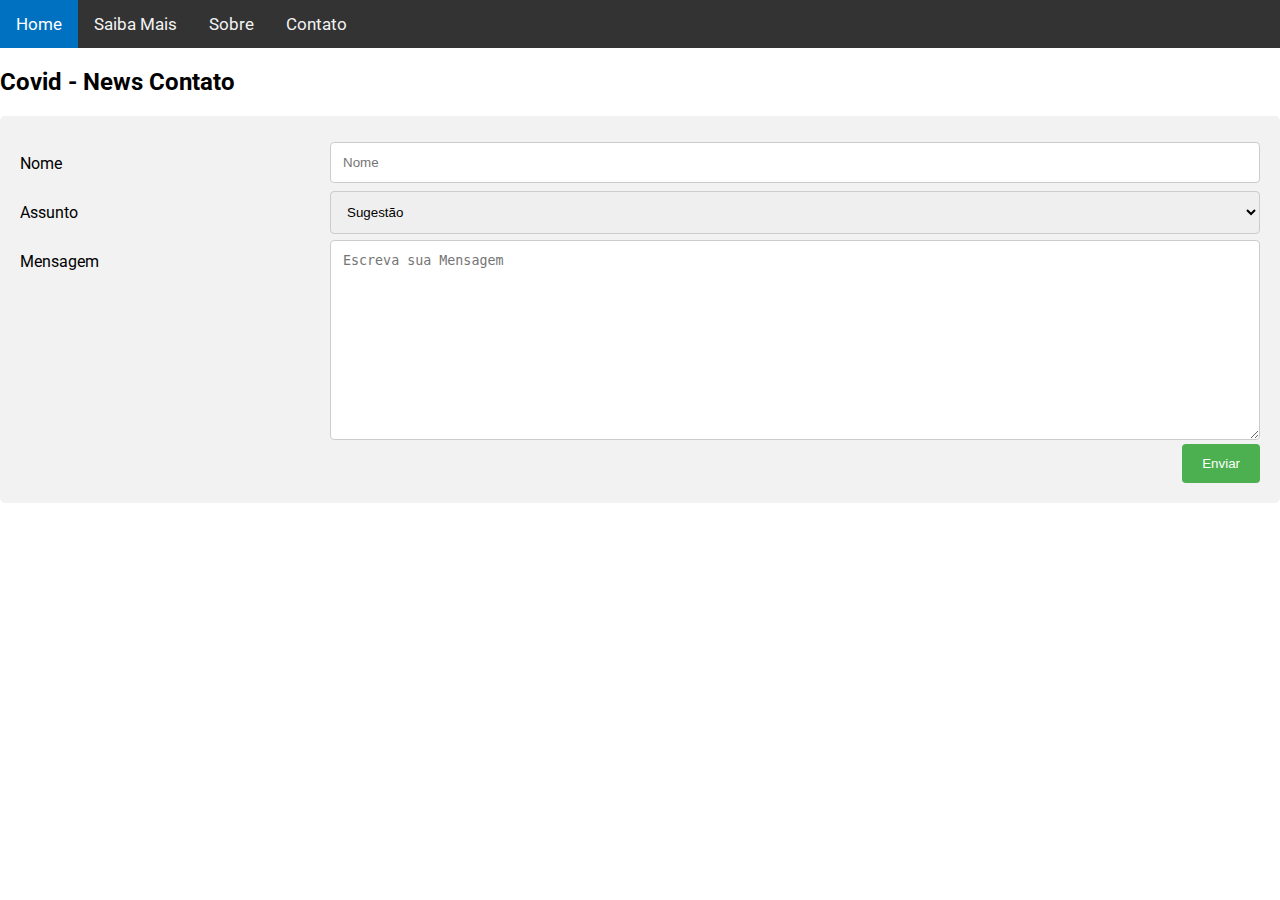
<file: contato.html>
<!DOCTYPE html>
<html>

<head>
    <meta charset='utf-8'>
    <meta http-equiv='X-UA-Compatible' content='IE=edge'>
    <link rel="shortcut icon" href="resources/images/news.png" />
    <title>Covid - News</title>
    <link type="text/css" rel="stylesheet" href="resources/css/navbar.css">
    <meta name='viewport' content='width=device-width, initial-scale=1'>
    <link type="text/css" rel="stylesheet" href="resources/css/contato.css">
</head>

<body>
    <!--NAVBAR-->
    <div class="topnav">
        <a class="active" href="index.html">Home</a>
        <a href="saibamais.html">Saiba Mais</a>
        <a href="sobre.html">Sobre</a>
        <a href="contato.html">Contato</a>
    </div>

    <h2>Covid - News Contato</h2>

    <div class="container">
        <form action="/action_page.php">
            <div class="row">
                <div class="col-25">
                    <label for="nome">Nome</label>
                </div>
                <div class="col-75">
                    <input type="text" id="fname" name="firstname" placeholder="Nome">
                </div>
            </div>
            <div class="row">
                <div class="col-25">
                    <label for="assunto">Assunto</label>
                </div>
                <div class="col-75">
                    <select id="assunto" name="assunto">
              <option value="sugestao">Sugestão</option>
              <option value="critica">Criticas</option>
              <option value="outros">Outros</option>
            </select>
                </div>
            </div>
            <div class="row">
                <div class="col-25">
                    <label for="subject">Mensagem</label>
                </div>
                <div class="col-75">
                    <textarea id="subject" name="subject" placeholder="Escreva sua Mensagem" style="height:200px"></textarea>
                </div>
            </div>
            <div class="row">
                <input type="submit" value="Enviar">
            </div>
        </form>
    </div>
</body>

</html>
</file>
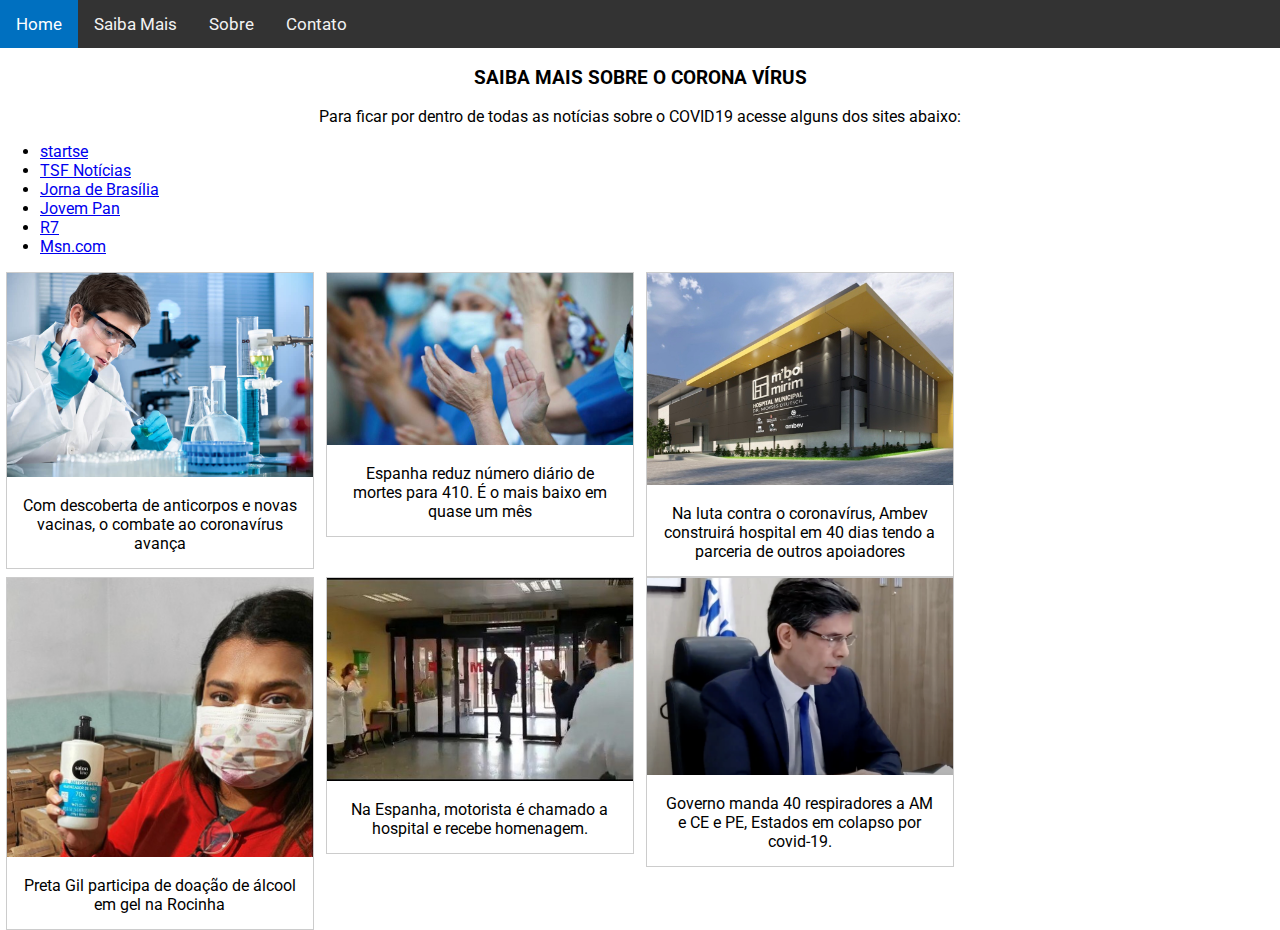
<file: saibamais.html>
<!DOCTYPE html>
<html>

<head>
    <meta charset='utf-8'>
    <meta http-equiv='X-UA-Compatible' content='IE=edge'>
    <link rel="shortcut icon" href="resources/images/news.png" />
    <title>Covid-News</title>
    <meta name='viewport' content='width=device-width, initial-scale=1'>
    <link type="text/css" rel="stylesheet" href="resources/css/navbar.css">
    <link type="text/css" rel="stylesheet" href="resources/css/index.css">

</head>

<body>

    <!--NAVBAR-->
    <div class="topnav">
        <a class="active" href="index.html">Home</a>
        <a href="saibamais.html">Saiba Mais</a>
        <a href="sobre.html">Sobre</a>
        <a href="contato.html">Contato</a>
    </div>

    <h3>SAIBA MAIS SOBRE O CORONA VÍRUS</h3>

    <p>Para ficar por dentro de todas as notícias sobre o COVID19 acesse alguns dos sites abaixo:</p>
    <ul>
        <li><a target="_blank" href="https://www.startse.com">startse</a></li>
        <li>
            <a target="_blank" href="https://www.tsf.pt">TSF Notícias</a>
        </li>
        <li>
            <a target="_blank" href="https://jornaldebrasilia.com.br">Jorna de Brasília</a>
        </li>
        <li>
            <a target="_blank" href="https://jovempan.com.br">Jovem Pan</a>
        </li>
        <li>
            <a target="_blank" href="https://virtz.r7.com">R7</a>
        </li>
        <li>
            <a target="_blank" href="https://www.msn.com">Msn.com</a>
        </li>
    </ul>
    <div class="clearfix"></div>

    <div class="not1">
        <!--NOTICIA 01-->
        <div class="responsive">
            <div class="gallery">
                <a target="_blank" href="https://www.startse.com/noticia/nova-economia/com-descoberta-de-anticorpos-e-novas-vacinas-o-combate-ao-coronavirus-avanca">
                    <img src="resources/images/cientista.jpg" alt="noticia1" width="600" height="400">
                </a>
                <div class="desc">Com descoberta de anticorpos e novas vacinas, o combate ao coronavírus avança</div>
            </div>
        </div>

        <!--NOTICIA 02-->
        <div class="responsive">
            <div class="gallery">
                <a target="_blank" href="https://www.tsf.pt/mundo/espanha-reduz-numero-diario-de-mortes-para-410-e-o-mais-baixo-em-quase-um-mes-12090030.html?utm_source=dlvr.it&utm_medium=twitter">
                    <img src="resources/images/noticia2.jpeg" alt="noticia2" width="600" height="400">
                </a>
                <div class="desc">Espanha reduz número diário de mortes para 410. É o mais baixo em quase um mês</div>
            </div>
        </div>

        <!--NOTICIA 03-->
        <div class="responsive">
            <div class="gallery">
                <a target="_blank" href="https://jornaldebrasilia.com.br/blogs-e-colunas/marcelo-chaves/na-luta-contra-o-coronavirus-ambev-construira-hospital-em-40-dias-tendo-a-parceria-de-outras-empresas/">
                    <img src="resources/images/noticia3.jpg" alt="noticia3" width="600" height="400">
                </a>
                <div class="desc">Na luta contra o coronavírus, Ambev construirá hospital em 40 dias tendo a parceria de outros apoiadores</div>
            </div>
        </div>

    </div>

    <div class="clearfix"></div>

    <div class="not2">
        <!--NOTICIA 04-->
        <div class="responsive">
            <div class="gallery">
                <a target="_blank" href="https://jovempan.com.br/entretenimento/famosos/preta-gil-alcool-em-gel-rocinha.html">
                    <img src="resources/images/noticia4.jpg" alt="noticia4" width="600" height="400">
                </a>
                <div class="desc">Preta Gil participa de doação de álcool em gel na Rocinha</div>
            </div>
        </div>

        <!--NOTICIA 05-->
        <div class="responsive">
            <div class="gallery">
                <a target="_blank" href="https://virtz.r7.com/na-espanha-motorista-e-chamado-a-hospital-e-recebe-homenagem-19042020">
                    <img src="resources/images/noticia5.jpeg" alt="noticia5" width="600" height="400">
                </a>
                <div class="desc">Na Espanha, motorista é chamado a hospital e recebe homenagem.</div>
            </div>
        </div>

        <!--NOTICIA 06-->
        <div class="responsive">
            <div class="gallery">
                <a target="_blank" href="https://www.msn.com/pt-br/noticias/brasil/governo-manda-40-respiradores-a-am-e-ce-e-pe-estados-em-colapso-por-covid-19/ar-BB12SHiv">
                    <img src="resources/images/notiicia6.png" alt="noticia6" width="600" height="400">
                </a>
                <div class="desc">Governo manda 40 respiradores a AM e CE e PE, Estados em colapso por covid-19.</div>
            </div>
        </div>

    </div>
    <div class="clearfix"></div>

</body>

</html>
</file>
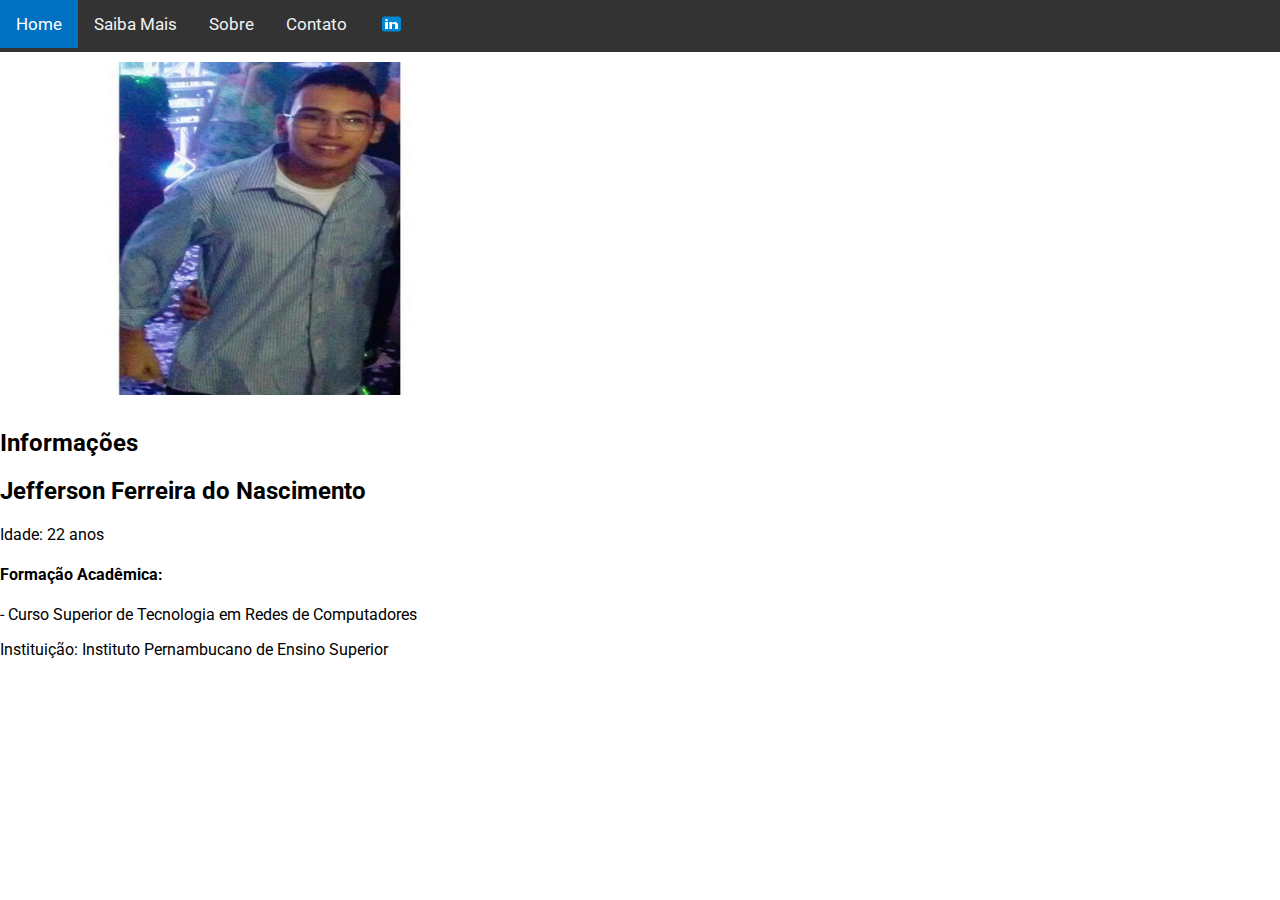
<file: sobre.html>
<!DOCTYPE html>
<html>

<head>
    <meta charset='utf-8'>
    <meta http-equiv='X-UA-Compatible' content='IE=edge'>
    <link rel="shortcut icon" href="resources/images/news.png" />
    <title>Covid-News</title>
    <meta name='viewport' content='width=device-width, initial-scale=1'>
    <link type="text/css" rel="stylesheet" href="resources/css/navbar.css">
    <link type="text/css" rel="stylesheet" href="resources/css/sobre.css">
</head>

<body>

    <!--NAVBAR-->
    <div class="topnav">
        <a class="active" href="index.html">Home</a>
        <a href="saibamais.html">Saiba Mais</a>
        <a href="sobre.html">Sobre</a>
        <a href="contato.html">Contato</a>
        <a target="_blank" href="https://www.linkedin.com/in/jefferson-ferreira-94027a161/">
            <img src="resources/images/linkedin.png" width="25" height="20">
        </a>
    </div>
    <div>
        <img class="perfil" src="resources/images/about.jpeg">

        <h2>Informações</h2>

        <h2>Jefferson Ferreira do Nascimento</h2>
        <p>Idade: 22 anos</p>

        <h4>Formação Acadêmica:</h4>
        <p>- Curso Superior de Tecnologia em Redes de Computadores </p>
        <p>Instituição: Instituto Pernambucano de Ensino Superior</p>

        <p> </p>
    </div>
</body>

</html>
</file>
<file: resources/css/navbar.css>
@import url(https://fonts.googleapis.com/css?family=Roboto:400,300,600,400italic);
body {
    margin: 0;
    font-family: "Roboto", Helvetica, Arial, sans-serif;
}

.topnav {
    overflow: hidden;
    background-color: #333;
}

.topnav a {
    float: left;
    color: #f2f2f2;
    text-align: center;
    padding: 14px 16px;
    text-decoration: none;
    font-size: 17px;
}

.topnav a:hover {
    background-color: #ddd;
    color: black;
}

.topnav a.active {
    background-color: #0070C0;
    color: white;
}
</file>
<file: resources/css/contato.css>
* {
    box-sizing: border-box;
}

input[type=text],
select,
textarea {
    width: 100%;
    padding: 12px;
    border: 1px solid #ccc;
    border-radius: 4px;
    resize: vertical;
}

label {
    padding: 12px 12px 12px 0;
    display: inline-block;
}

input[type=submit] {
    background-color: #4CAF50;
    color: white;
    padding: 12px 20px;
    border: none;
    border-radius: 4px;
    cursor: pointer;
    float: right;
}

input[type=submit]:hover {
    background-color: #45a049;
}

.container {
    border-radius: 5px;
    background-color: #f2f2f2;
    padding: 20px;
}

.col-25 {
    float: left;
    width: 25%;
    margin-top: 6px;
}

.col-75 {
    float: left;
    width: 75%;
    margin-top: 6px;
}

.row:after {
    content: "";
    display: table;
    clear: both;
}
</file>
<file: resources/css/index.css>
div.gallery {
    border: 1px solid #ccc;
}

div.gallery:hover {
    border: 1px solid #777;
}

div.gallery img {
    width: 100%;
    height: auto;
}

div.desc {
    padding: 15px;
    text-align: center;
}

* {
    box-sizing: border-box;
}

.responsive {
    padding: 0 6px;
    float: left;
    width: 24.99999%;
}

.clearfix:after {
    content: "";
    display: table;
    clear: both;
}

video {
    width: 400px;
    height: 200px;
}


/*MODAL*/

.modal-window {
    position: fixed;
    background-color: rgba(200, 200, 200, 0.75);
    top: 0;
    right: 0;
    bottom: 0;
    left: 0;
    z-index: 999;
    opacity: 0;
    pointer-events: none;
    -webkit-transition: all 0.3s;
    -moz-transition: all 0.3s;
    transition: all 0.3s;
}

.modal-window:target {
    opacity: 1;
    pointer-events: auto;
}

.modal-window>div {
    position: relative;
    margin: 10% auto;
    padding: 2rem;
    background: #fff;
    color: #444;
}

.modal-window header {
    font-weight: bold;
}

.modal-close {
    color: #aaa;
    line-height: 50px;
    font-size: 80%;
    position: absolute;
    right: 0;
    text-align: center;
    top: 0;
    width: 70px;
    text-decoration: none;
}

.modal-close:hover {
    color: #000;
}

.modal-window h1 {
    font-size: 150%;
    margin: 0 0 15px;
}


/* SAIBA MAIS */

h3 {
    text-align: center;
    font-size: 14pt;
}

h6,
p {
    text-align: center;
}


/*DIV NOTICIAS*/

.not1,
.not2 {
    align-content: center;
}
</file>
<file: resources/css/sobre.css>
.perfil {
    width: 500px;
    height: 333px;
    padding: 10px;
}
</file>
